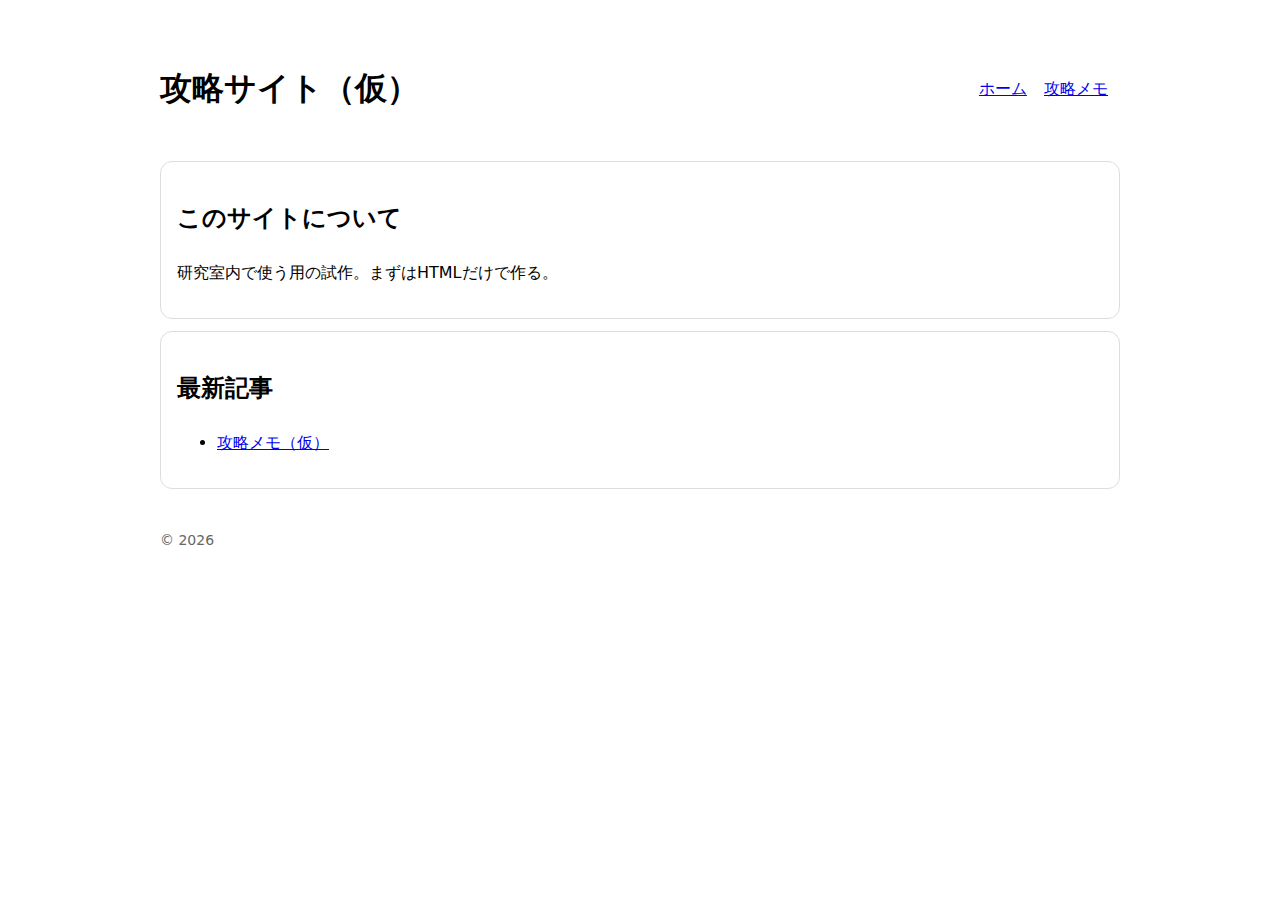
<file: index.html>
<!doctype html>
<html lang="ja">
<head>
  <meta charset="utf-8" />
  <meta name="viewport" content="width=device-width,initial-scale=1" />
  <title>攻略サイト（仮）</title>
  <style>
    body{font-family:system-ui,-apple-system,"Segoe UI",sans-serif;max-width:960px;margin:40px auto;padding:0 16px;line-height:1.7}
    header{display:flex;justify-content:space-between;align-items:center;margin-bottom:24px}
    nav a{margin-right:12px}
    .card{border:1px solid #ddd;border-radius:12px;padding:16px;margin:12px 0}
    footer{margin-top:40px;color:#666;font-size:14px}
  </style>
</head>
<body>
  <header>
    <h1>攻略サイト（仮）</h1>
    <nav>
      <a href="index.html">ホーム</a>
      <a href="pages/tips.html">攻略メモ</a>
    </nav>
  </header>

  <main>
    <div class="card">
      <h2>このサイトについて</h2>
      <p>研究室内で使う用の試作。まずはHTMLだけで作る。</p>
    </div>

    <div class="card">
      <h2>最新記事</h2>
      <ul>
        <li><a href="pages/tips.html">攻略メモ（仮）</a></li>
      </ul>
    </div>
  </main>

  <footer>© 2026</footer>
</body>
</html>
</file>
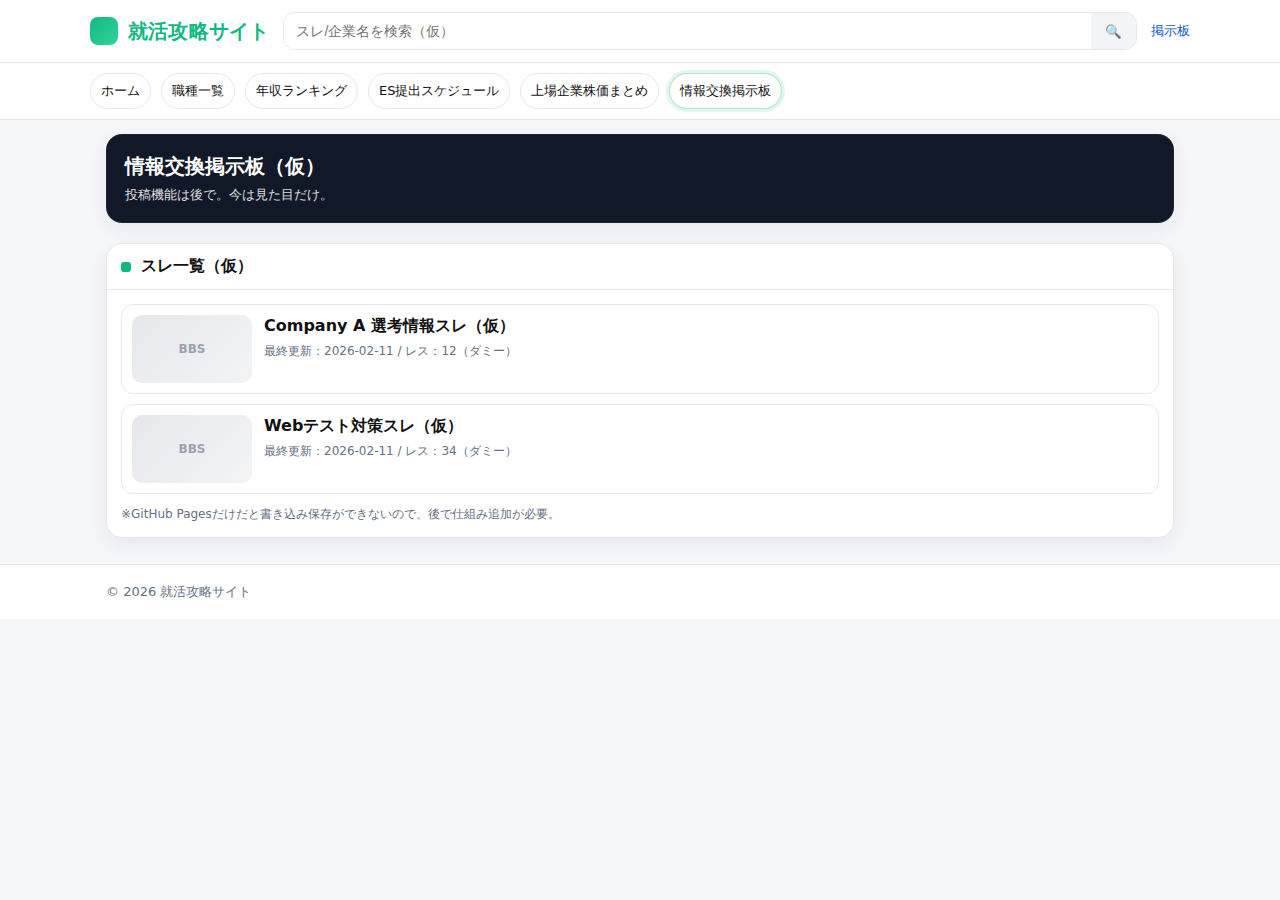
<file: bbs.html>
<!doctype html>
<html lang="ja">
<head>
  <meta charset="utf-8" />
  <meta name="viewport" content="width=device-width,initial-scale=1" />
  <title>情報交換掲示板 | 就活攻略サイト</title>
  <link rel="stylesheet" href="./styles.css">
</head>
<body>
  <header class="topbar">
    <div class="container topbar-inner">
      <a class="logo" href="./"><span class="logo-badge"></span><span>就活攻略サイト</span></a>
      <form class="search" onsubmit="return false;"><input placeholder="スレ/企業名を検索（仮）"><button>🔍</button></form>
      <div class="actions"><a href="./bbs.html">掲示板</a></div>
    </div>
  </header>
  <nav class="navbar">
    <div class="container nav">
      <a href="./">ホーム</a>
      <a href="./jobs.html">職種一覧</a>
      <a href="./salary.html">年収ランキング</a>
      <a href="./schedule.html">ES提出スケジュール</a>
      <a href="./stocks.html">上場企業株価まとめ</a>
      <a class="active" href="./bbs.html">情報交換掲示板</a>
    </div>
  </nav>

  <main class="container">
    <section class="hero">
      <div class="hero-box">
        <h1 class="hero-title">情報交換掲示板（仮）</h1>
        <p class="hero-sub">投稿機能は後で。今は見た目だけ。</p>
      </div>
    </section>

    <div class="grid">
      <section class="card">
        <div class="card-h"><span class="pip"></span>スレ一覧（仮）</div>
        <div class="card-b">
          <div class="list">
            <div class="item">
              <div class="thumb">BBS</div>
              <div>
                <div class="title">Company A 選考情報スレ（仮）</div>
                <div class="meta">最終更新：2026-02-11 / レス：12（ダミー）</div>
              </div>
            </div>
            <div class="item">
              <div class="thumb">BBS</div>
              <div>
                <div class="title">Webテスト対策スレ（仮）</div>
                <div class="meta">最終更新：2026-02-11 / レス：34（ダミー）</div>
              </div>
            </div>
          </div>

          <p class="small" style="margin:12px 0 0;">
            ※GitHub Pagesだけだと書き込み保存ができないので、後で仕組み追加が必要。
          </p>
        </div>
      </section>
    </div>
  </main>

  <footer class="footer"><div class="container">© 2026 就活攻略サイト</div></footer>
</body>
</html>
</file>
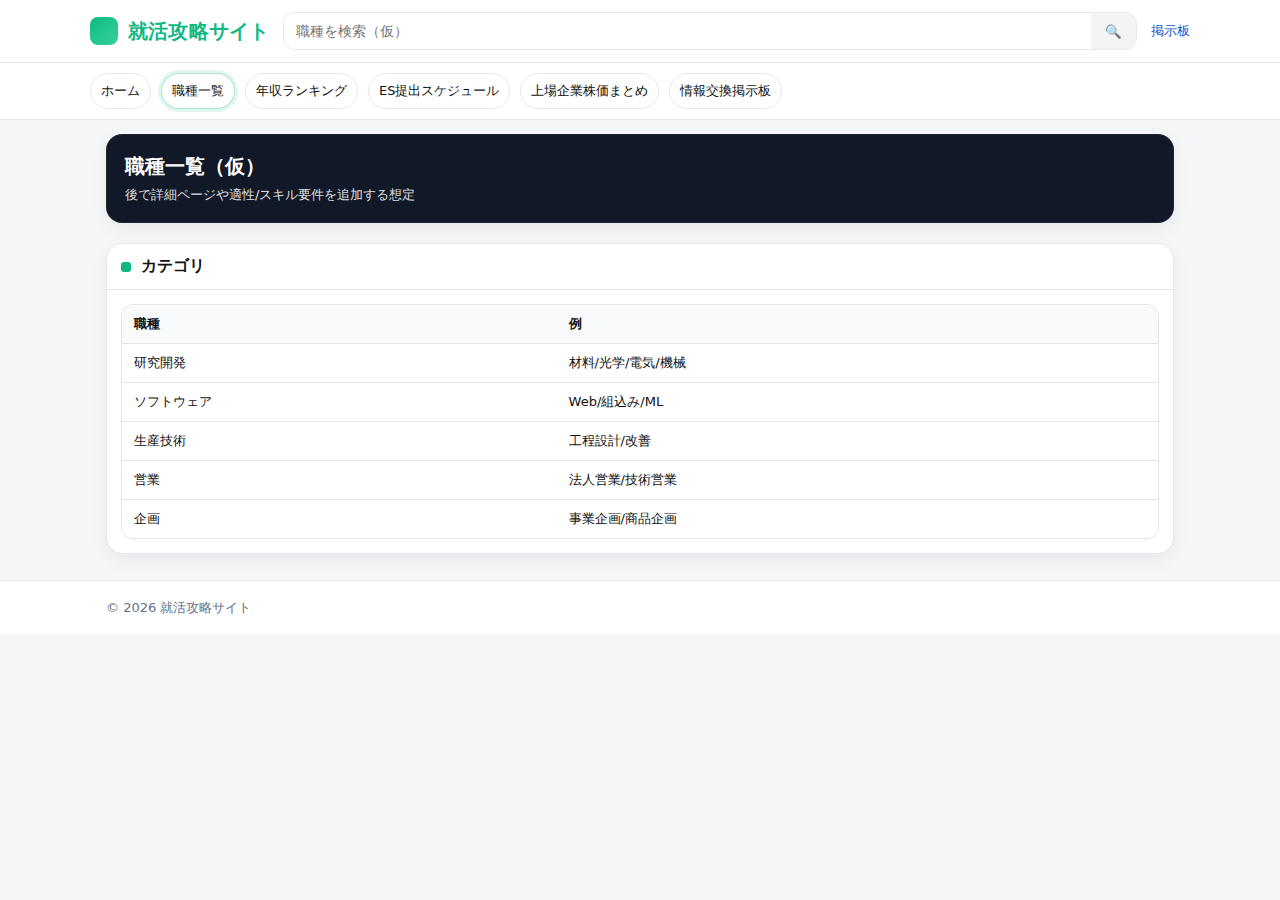
<file: jobs.html>
<!doctype html>
<html lang="ja">
<head>
  <meta charset="utf-8" />
  <meta name="viewport" content="width=device-width,initial-scale=1" />
  <title>職種一覧 | 就活攻略サイト</title>
  <link rel="stylesheet" href="./styles.css">
</head>
<body>
  <header class="topbar">
    <div class="container topbar-inner">
      <a class="logo" href="./"><span class="logo-badge"></span><span>就活攻略サイト</span></a>
      <form class="search" onsubmit="return false;"><input placeholder="職種を検索（仮）"><button>🔍</button></form>
      <div class="actions"><a href="./bbs.html">掲示板</a></div>
    </div>
  </header>
  <nav class="navbar">
    <div class="container nav">
      <a href="./">ホーム</a>
      <a class="active" href="./jobs.html">職種一覧</a>
      <a href="./salary.html">年収ランキング</a>
      <a href="./schedule.html">ES提出スケジュール</a>
      <a href="./stocks.html">上場企業株価まとめ</a>
      <a href="./bbs.html">情報交換掲示板</a>
    </div>
  </nav>

  <main class="container">
    <section class="hero">
      <div class="hero-box">
        <h1 class="hero-title">職種一覧（仮）</h1>
        <p class="hero-sub">後で詳細ページや適性/スキル要件を追加する想定</p>
      </div>
    </section>

    <div class="grid">
      <section class="card">
        <div class="card-h"><span class="pip"></span>カテゴリ</div>
        <div class="card-b">
          <table class="table">
            <thead><tr><th>職種</th><th>例</th></tr></thead>
            <tbody>
              <tr><td>研究開発</td><td>材料/光学/電気/機械</td></tr>
              <tr><td>ソフトウェア</td><td>Web/組込み/ML</td></tr>
              <tr><td>生産技術</td><td>工程設計/改善</td></tr>
              <tr><td>営業</td><td>法人営業/技術営業</td></tr>
              <tr><td>企画</td><td>事業企画/商品企画</td></tr>
            </tbody>
          </table>
        </div>
      </section>
    </div>
  </main>

  <footer class="footer"><div class="container">© 2026 就活攻略サイト</div></footer>
</body>
</html>
</file>
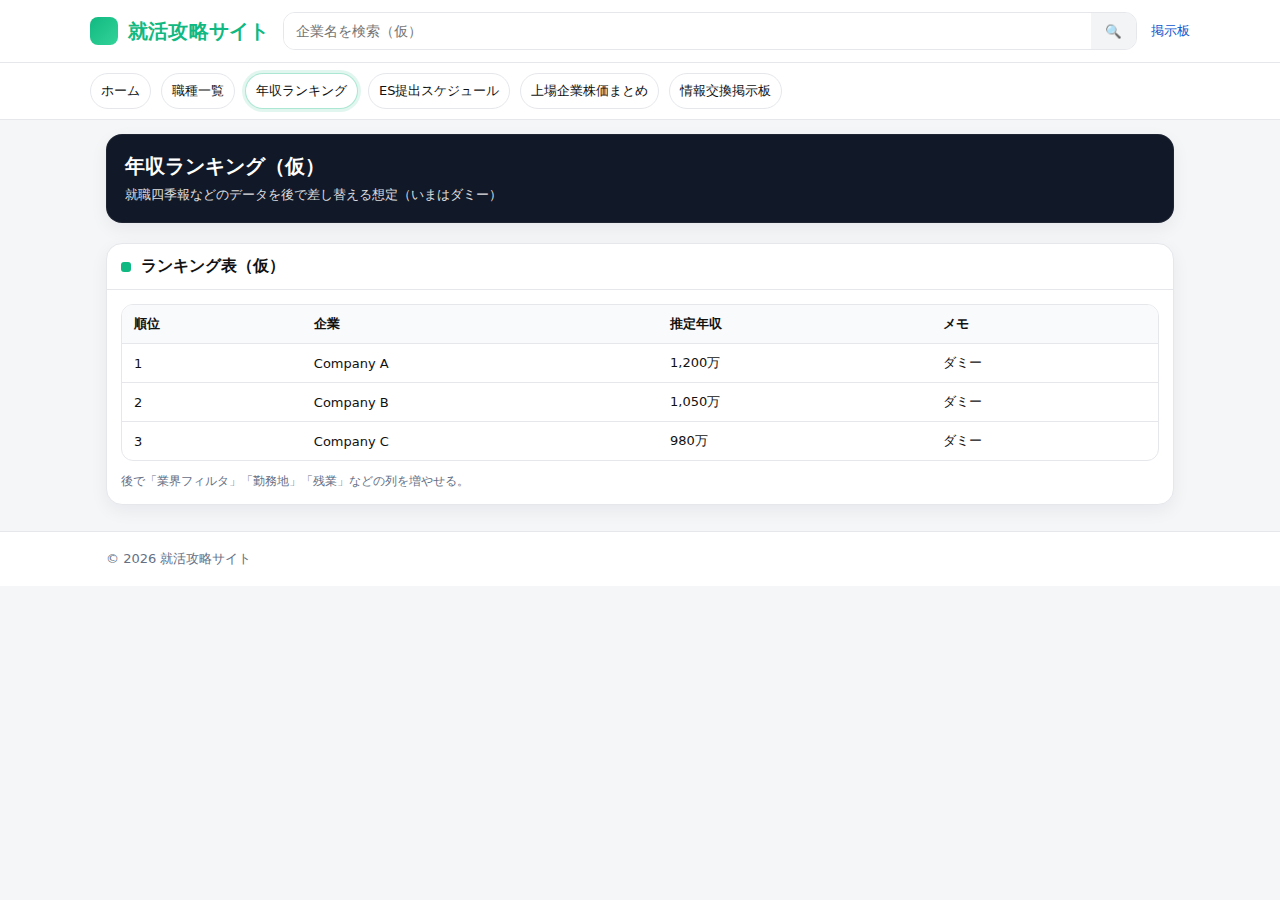
<file: salary.html>
<!doctype html>
<html lang="ja">
<head>
  <meta charset="utf-8" />
  <meta name="viewport" content="width=device-width,initial-scale=1" />
  <title>年収ランキング | 就活攻略サイト</title>
  <link rel="stylesheet" href="./styles.css">
</head>
<body>
  <header class="topbar">
    <div class="container topbar-inner">
      <a class="logo" href="./"><span class="logo-badge"></span><span>就活攻略サイト</span></a>
      <form class="search" onsubmit="return false;"><input placeholder="企業名を検索（仮）"><button>🔍</button></form>
      <div class="actions"><a href="./bbs.html">掲示板</a></div>
    </div>
  </header>
  <nav class="navbar">
    <div class="container nav">
      <a href="./">ホーム</a>
      <a href="./jobs.html">職種一覧</a>
      <a class="active" href="./salary.html">年収ランキング</a>
      <a href="./schedule.html">ES提出スケジュール</a>
      <a href="./stocks.html">上場企業株価まとめ</a>
      <a href="./bbs.html">情報交換掲示板</a>
    </div>
  </nav>

  <main class="container">
    <section class="hero">
      <div class="hero-box">
        <h1 class="hero-title">年収ランキング（仮）</h1>
        <p class="hero-sub">就職四季報などのデータを後で差し替える想定（いまはダミー）</p>
      </div>
    </section>

    <div class="grid">
      <section class="card">
        <div class="card-h"><span class="pip"></span>ランキング表（仮）</div>
        <div class="card-b">
          <table class="table">
            <thead>
              <tr><th>順位</th><th>企業</th><th>推定年収</th><th>メモ</th></tr>
            </thead>
            <tbody>
              <tr><td>1</td><td>Company A</td><td>1,200万</td><td>ダミー</td></tr>
              <tr><td>2</td><td>Company B</td><td>1,050万</td><td>ダミー</td></tr>
              <tr><td>3</td><td>Company C</td><td>980万</td><td>ダミー</td></tr>
            </tbody>
          </table>
          <p class="small" style="margin:12px 0 0;">後で「業界フィルタ」「勤務地」「残業」などの列を増やせる。</p>
        </div>
      </section>
    </div>
  </main>

  <footer class="footer"><div class="container">© 2026 就活攻略サイト</div></footer>
</body>
</html>
</file>
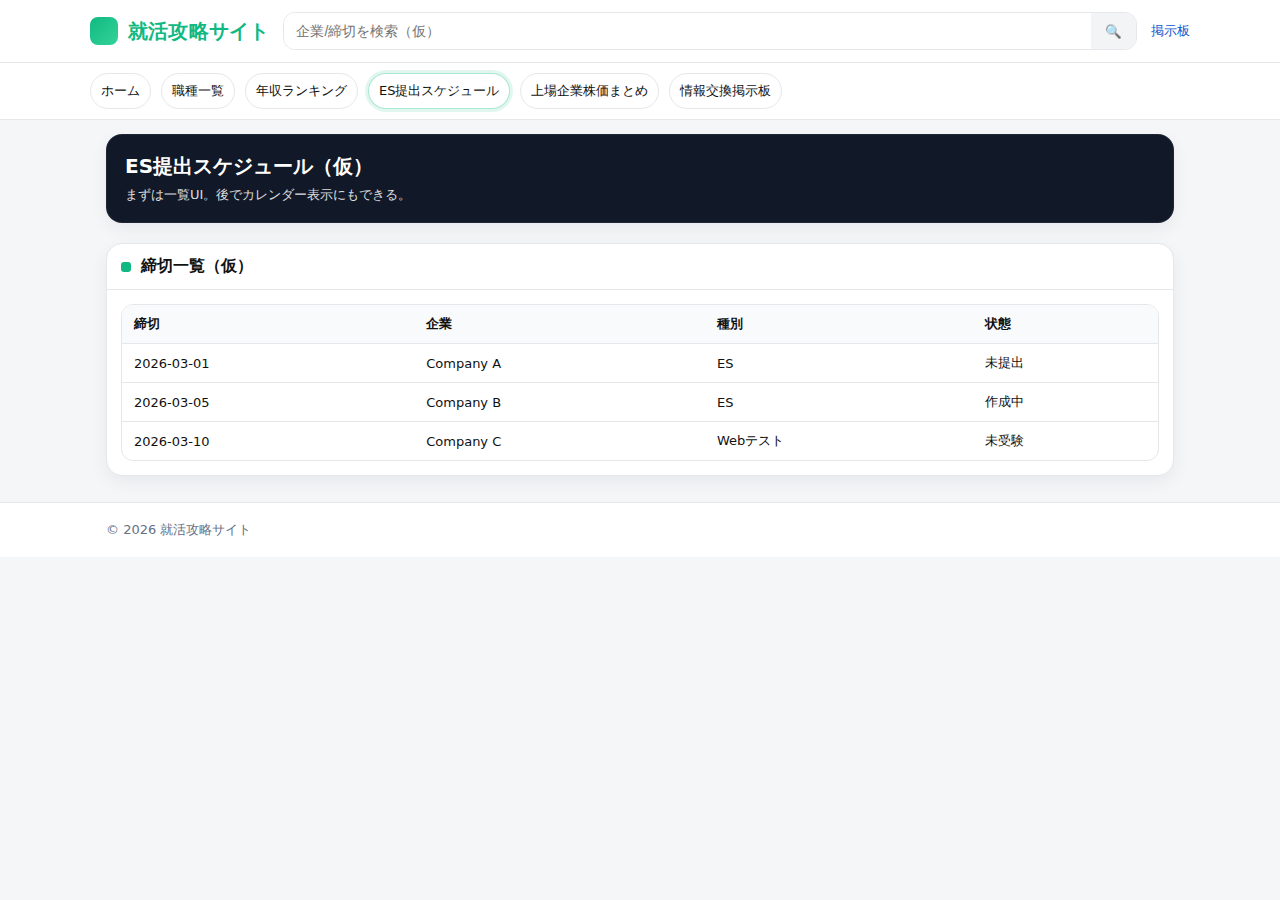
<file: schedule.html>
<!doctype html>
<html lang="ja">
<head>
  <meta charset="utf-8" />
  <meta name="viewport" content="width=device-width,initial-scale=1" />
  <title>ES提出スケジュール | 就活攻略サイト</title>
  <link rel="stylesheet" href="./styles.css">
</head>
<body>
  <header class="topbar">
    <div class="container topbar-inner">
      <a class="logo" href="./"><span class="logo-badge"></span><span>就活攻略サイト</span></a>
      <form class="search" onsubmit="return false;"><input placeholder="企業/締切を検索（仮）"><button>🔍</button></form>
      <div class="actions"><a href="./bbs.html">掲示板</a></div>
    </div>
  </header>
  <nav class="navbar">
    <div class="container nav">
      <a href="./">ホーム</a>
      <a href="./jobs.html">職種一覧</a>
      <a href="./salary.html">年収ランキング</a>
      <a class="active" href="./schedule.html">ES提出スケジュール</a>
      <a href="./stocks.html">上場企業株価まとめ</a>
      <a href="./bbs.html">情報交換掲示板</a>
    </div>
  </nav>

  <main class="container">
    <section class="hero">
      <div class="hero-box">
        <h1 class="hero-title">ES提出スケジュール（仮）</h1>
        <p class="hero-sub">まずは一覧UI。後でカレンダー表示にもできる。</p>
      </div>
    </section>

    <div class="grid">
      <section class="card">
        <div class="card-h"><span class="pip"></span>締切一覧（仮）</div>
        <div class="card-b">
          <table class="table">
            <thead><tr><th>締切</th><th>企業</th><th>種別</th><th>状態</th></tr></thead>
            <tbody>
              <tr><td>2026-03-01</td><td>Company A</td><td>ES</td><td>未提出</td></tr>
              <tr><td>2026-03-05</td><td>Company B</td><td>ES</td><td>作成中</td></tr>
              <tr><td>2026-03-10</td><td>Company C</td><td>Webテスト</td><td>未受験</td></tr>
            </tbody>
          </table>
        </div>
      </section>
    </div>
  </main>

  <footer class="footer"><div class="container">© 2026 就活攻略サイト</div></footer>
</body>
</html>
</file>
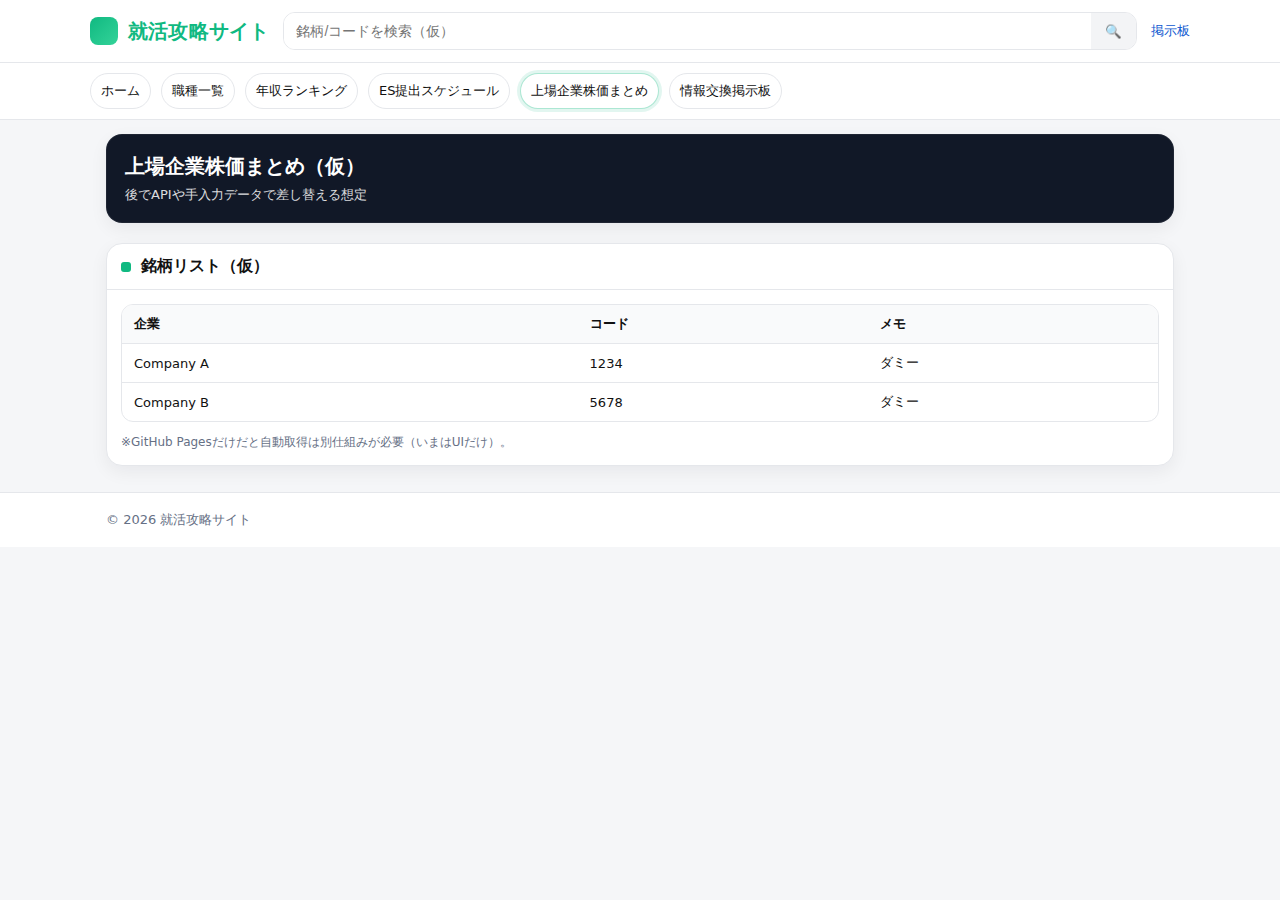
<file: stocks.html>
<!doctype html>
<html lang="ja">
<head>
  <meta charset="utf-8" />
  <meta name="viewport" content="width=device-width,initial-scale=1" />
  <title>上場企業株価まとめ | 就活攻略サイト</title>
  <link rel="stylesheet" href="./styles.css">
</head>
<body>
  <header class="topbar">
    <div class="container topbar-inner">
      <a class="logo" href="./"><span class="logo-badge"></span><span>就活攻略サイト</span></a>
      <form class="search" onsubmit="return false;"><input placeholder="銘柄/コードを検索（仮）"><button>🔍</button></form>
      <div class="actions"><a href="./bbs.html">掲示板</a></div>
    </div>
  </header>
  <nav class="navbar">
    <div class="container nav">
      <a href="./">ホーム</a>
      <a href="./jobs.html">職種一覧</a>
      <a href="./salary.html">年収ランキング</a>
      <a href="./schedule.html">ES提出スケジュール</a>
      <a class="active" href="./stocks.html">上場企業株価まとめ</a>
      <a href="./bbs.html">情報交換掲示板</a>
    </div>
  </nav>

  <main class="container">
    <section class="hero">
      <div class="hero-box">
        <h1 class="hero-title">上場企業株価まとめ（仮）</h1>
        <p class="hero-sub">後でAPIや手入力データで差し替える想定</p>
      </div>
    </section>

    <div class="grid">
      <section class="card">
        <div class="card-h"><span class="pip"></span>銘柄リスト（仮）</div>
        <div class="card-b">
          <table class="table">
            <thead><tr><th>企業</th><th>コード</th><th>メモ</th></tr></thead>
            <tbody>
              <tr><td>Company A</td><td>1234</td><td>ダミー</td></tr>
              <tr><td>Company B</td><td>5678</td><td>ダミー</td></tr>
            </tbody>
          </table>
          <p class="small" style="margin:12px 0 0;">※GitHub Pagesだけだと自動取得は別仕組みが必要（いまはUIだけ）。</p>
        </div>
      </section>
    </div>
  </main>

  <footer class="footer"><div class="container">© 2026 就活攻略サイト</div></footer>
</body>
</html>
</file>
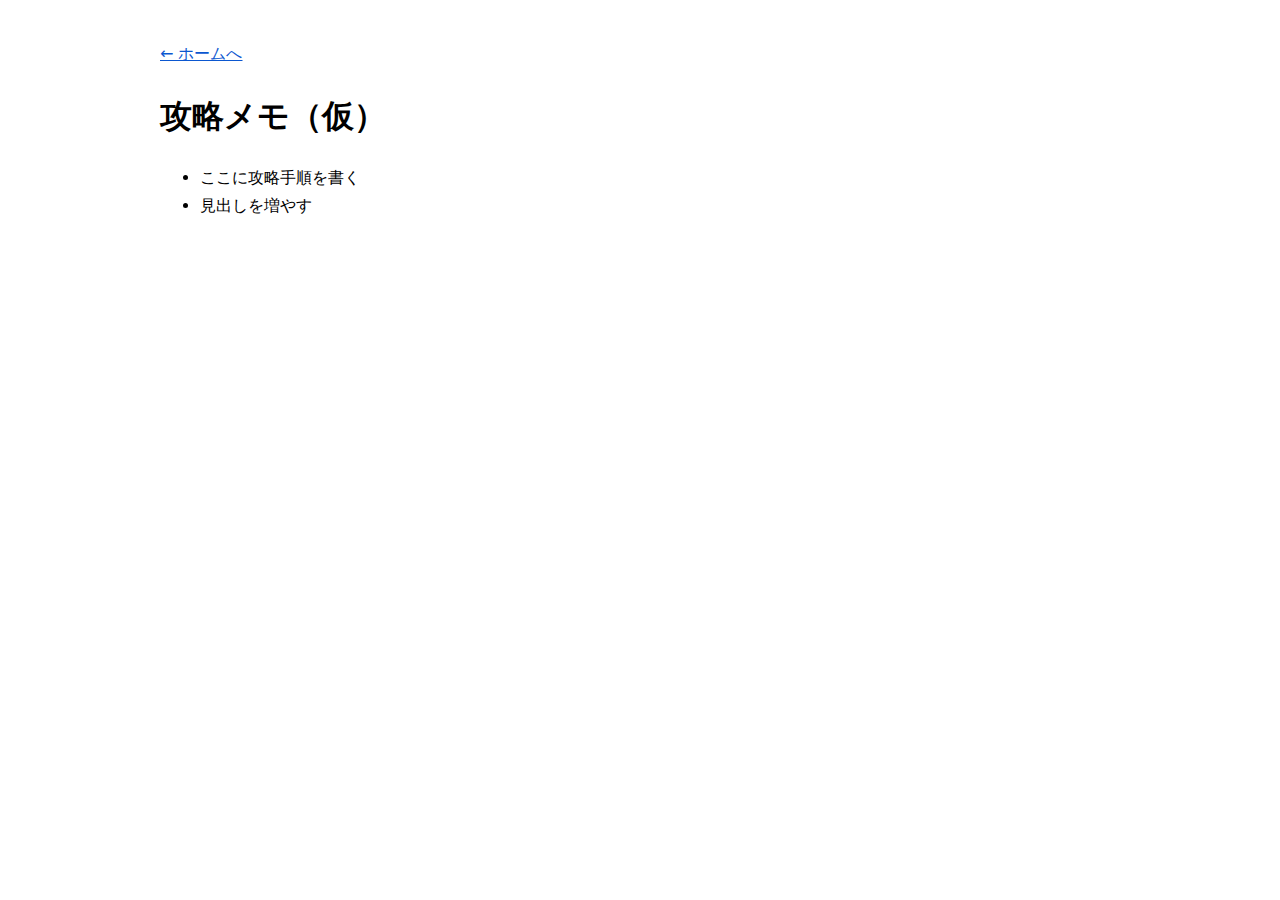
<file: tips.html>
<!doctype html>
<html lang="ja">
<head>
  <meta charset="utf-8" />
  <meta name="viewport" content="width=device-width,initial-scale=1" />
  <title>攻略メモ</title>
  <style>
    body{font-family:system-ui,-apple-system,"Segoe UI",sans-serif;max-width:960px;margin:40px auto;padding:0 16px;line-height:1.7}
    a{color:#0b57d0}
  </style>
</head>
<body>
  <p><a href="index.html">← ホームへ</a></p>
  <h1>攻略メモ（仮）</h1>
  <ul>
    <li>ここに攻略手順を書く</li>
    <li>見出しを増やす</li>
  </ul>
</body>
</html>
</file>
<file: styles.css>
:root{
  --bg:#f5f6f8;
  --card:#ffffff;
  --text:#111;
  --muted:#667085;
  --border:#e5e7eb;
  --brand:#10b981;   /* それっぽい緑 */
  --link:#0b57d0;
  --shadow: 0 6px 18px rgba(16,24,40,.06);
}

*{box-sizing:border-box}
html,body{height:100%}
body{
  margin:0;
  font-family:system-ui,-apple-system,"Segoe UI",sans-serif;
  color:var(--text);
  background:var(--bg);
}
a{color:var(--link); text-decoration:none}
a:hover{text-decoration:underline}

.container{max-width:1100px; margin:0 auto; padding:0 16px}

.topbar{
  background:#fff;
  border-bottom:1px solid var(--border);
}
.topbar-inner{
  display:flex; align-items:center; gap:14px;
  padding:12px 0;
}
.logo{
  display:flex; align-items:center; gap:10px;
  font-weight:900;
  color:var(--brand);
  font-size:20px;
  letter-spacing:.2px;
}
.logo-badge{
  width:28px; height:28px; border-radius:8px;
  background:linear-gradient(135deg, var(--brand), #34d399);
}
.search{
  flex:1;
  display:flex;
  border:1px solid var(--border);
  border-radius:12px;
  overflow:hidden;
  background:#fff;
}
.search input{
  border:0; outline:0;
  width:100%;
  padding:10px 12px;
  font-size:14px;
}
.search button{
  border:0;
  background:#f3f4f6;
  padding:0 14px;
  cursor:pointer;
}
.actions{
  display:flex; gap:12px;
  color:var(--muted);
  font-size:13px;
}

.navbar{
  background:#fff;
  border-bottom:1px solid var(--border);
}
.nav{
  display:flex; gap:10px;
  padding:10px 0;
  overflow:auto;
}
.nav a{
  display:inline-flex; align-items:center;
  padding:8px 10px;
  border:1px solid var(--border);
  border-radius:999px;
  background:#fff;
  white-space:nowrap;
  font-size:13px;
  color:#111;
}
.nav a.active{
  border-color:rgba(16,185,129,.35);
  box-shadow:0 0 0 3px rgba(16,185,129,.12);
}

.hero{
  margin:14px 0 10px;
}
.hero-box{
  background:#111827;
  color:#fff;
  border-radius:16px;
  padding:18px 18px;
  box-shadow:var(--shadow);
  border:1px solid rgba(255,255,255,.06);
}
.hero-title{font-size:20px; font-weight:900; margin:0}
.hero-sub{margin:6px 0 0; opacity:.85; font-size:13px}

.grid{
  display:grid;
  grid-template-columns: 1fr; /* 右サイド無し */
  gap:16px;
  padding:10px 0 26px;
}

.card{
  background:var(--card);
  border:1px solid var(--border);
  border-radius:16px;
  box-shadow:var(--shadow);
  overflow:hidden;
}
.card-h{
  display:flex; align-items:center; gap:10px;
  padding:12px 14px;
  border-bottom:1px solid var(--border);
  font-weight:900;
}
.pip{
  width:10px; height:10px;
  border-radius:3px;
  background:var(--brand);
}
.card-b{padding:14px}

.list{
  display:flex;
  flex-direction:column;
  gap:10px;
}
.item{
  display:grid;
  grid-template-columns: 120px 1fr;
  gap:12px;
  padding:10px;
  border:1px solid var(--border);
  border-radius:12px;
  background:#fff;
}
.thumb{
  width:120px; height:68px;
  border-radius:10px;
  background:linear-gradient(135deg, #e5e7eb, #f3f4f6);
  display:flex; align-items:center; justify-content:center;
  color:#9ca3af; font-weight:800; font-size:12px;
}
.title{font-weight:800; line-height:1.35}
.meta{margin-top:6px; font-size:12px; color:var(--muted)}

.table{
  width:100%;
  border-collapse:separate;
  border-spacing:0;
  overflow:hidden;
  border:1px solid var(--border);
  border-radius:12px;
}
.table th, .table td{
  padding:10px 12px;
  border-bottom:1px solid var(--border);
  font-size:13px;
}
.table th{background:#f9fafb; text-align:left; font-weight:800}
.table tr:last-child td{border-bottom:0}

.footer{
  background:#fff;
  border-top:1px solid var(--border);
  color:var(--muted);
  font-size:13px;
  padding:18px 0;
}
.small{font-size:12px; color:var(--muted)}
</file>
